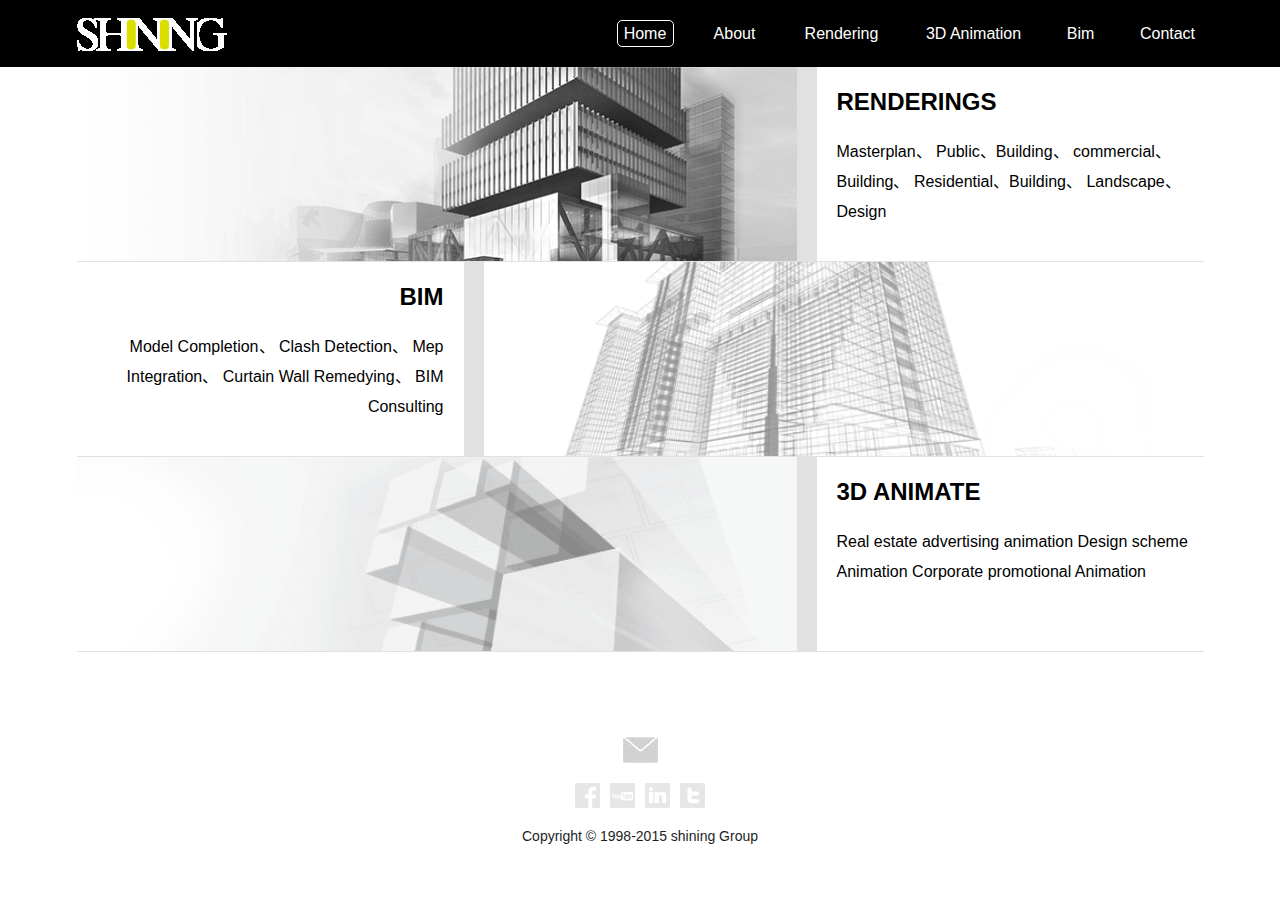
<file: index.html>
<!DOCTYPE html>
<html lang="zh-cn">
<head>
	<meta charset="utf-8">
	<title>Document</title>
	<link rel="stylesheet" href="css/star.css">
	<link rel="stylesheet" href="css/1.css">
	<meta name="viewport" content="width=device-width, initial-scale=1, minimum-scale=1, maximum-scale=1">
</head>
<body>
	<div class="wrap">
	<!-- 头部 -->
		<div class="header">
			<div class="nav">
				<img src="img/header1.png">
					<ul>
						<li><a id="home" href="index.html">Home</a></li>
						<li><a id="about" href="html/2.html">About</a></li>
						<li><a id="rend" href="html/3.html">Rendering</a></li>
						<li><a id="d3" href="html/4.html">3D Animation</a></li>
						<li><a id="bim" href="html/5.html">Bim</a></li>
						<li><a id="contact" href="html/6.html">Contact</a></li>
					</ul>
					<div>
						<p class="p1"></p>
						<p class="p2"></p>
						<p class="p3"></p>
						<ul>
							<li><a href="1.html">Home</a></li>
							<li><a href="html/2.html">About</a></li>
							<li><a href="html/3.html">Rendering</a></li>
							<li><a href="html/4.html">3D Animation</a></li>
							<li><a href="html/5.html">Bim</a></li>
							<li><a href="html/6.html">Contact</a></li>
						</ul>
					</div>
			</div>
		</div>
	<!-- 头部 -->

	<!-- 内容 -->
		<div class="contont">
			<ul>
				<li class="l_img">
					<img src="img/h-1.png">
				</li>
				<li class="l_space"></li>
				<li class="l_text">
					<h2>RENDERINGS</h2>
						<p>
						<a href="javascript:;">Masterplan</a>、
						<a href="javascript:;">Public、Building</a>、
						<a href="javascript:;">commercial、Building</a>、
						<a href="javascript:;">Residential、Building</a>、
						<a href="javascript:;">Landscape</a>、
						<a href="javascript:;">Design</a>
					</p>
				</li>
			</ul>

			<ul>
				<li class="l_img fr">
					<img src="img/h-3.png">
				</li>

				<li class="l_space fr"></li>
				
				<li class="l_text_1 fr">
					<h2>BIM</h2>
					<p>
						<a href="javascript:;">Model Completion</a>、
						<a href="javascript:;">Clash Detection</a>、
						<a href="javascript:;">Mep Integration</a>、
						<a href="javascript:;">Curtain Wall Remedying</a>、
						<a href="javascript:;">BIM Consulting</a>
					</p>
				</li>
			</ul>

			<ul>
				<li class="l_img">
					<img src="img/h-5.png">
				</li>
				<li class="l_space"></li>
				<li class="l_text">
					<h2>3D ANIMATE</h2>
						<p>
						<a href="javascript:;">Real estate advertising animation Design scheme Animation Corporate promotional Animation</a>
					</p>
				</li>
			</ul>
		</div>
	<!-- 内容 -->

	<!-- 页尾 -->
		<div class="foot">
			<p></p>
			<img src="img/foot1.png"><img src="img/foot2.png"><img src="img/foot3.png"><img src="img/foot4.png">
			<div>Copyright &copy; 1998-2015 shining Group</div>
		</div>
	</div>
</body>
<script type="text/javascript" src="js/jquery-3.0.0.min.js"></script>
<script type="text/javascript" src="js/foot.js"></script>
</html>
</file>
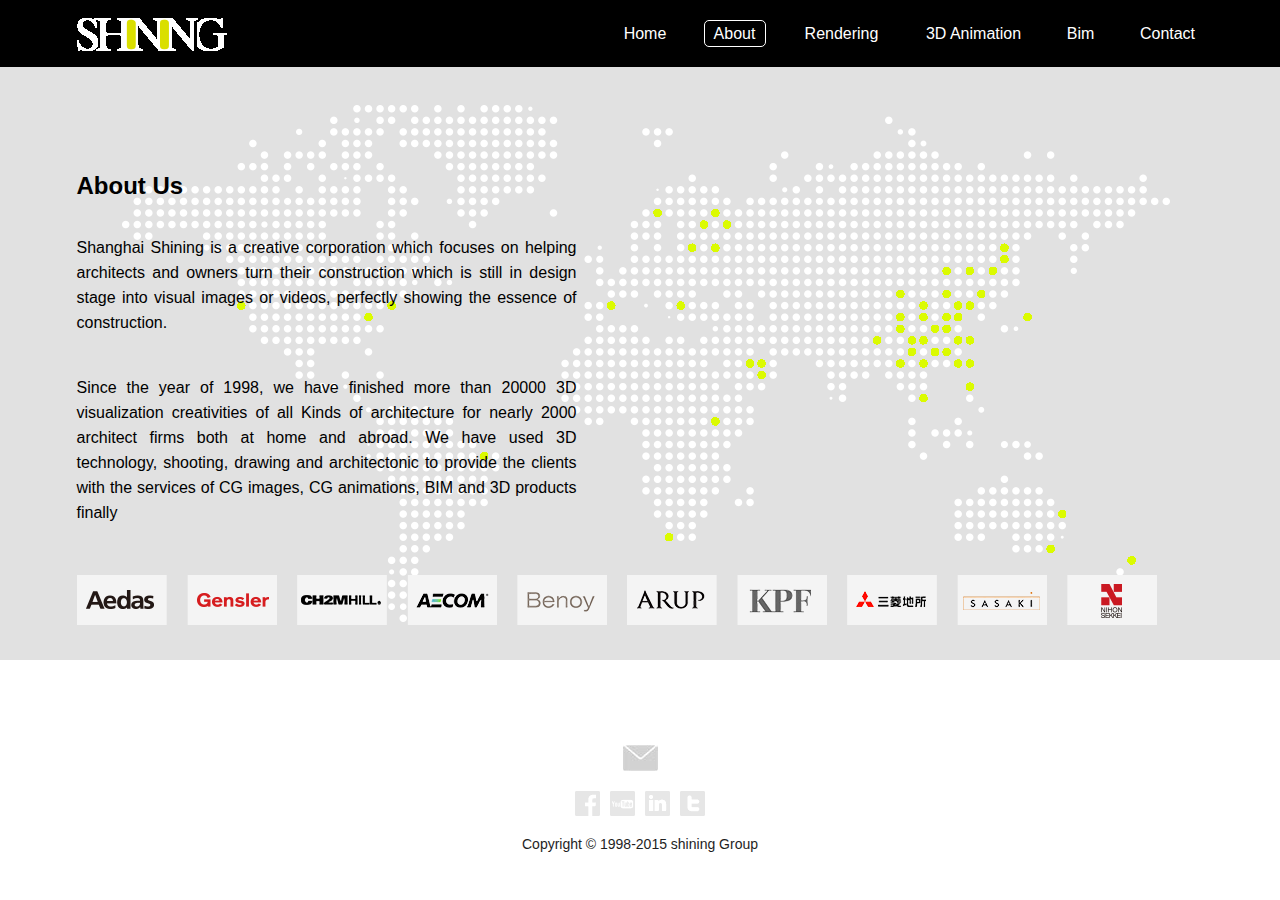
<file: html/2.html>
<!DOCTYPE html>
<html lang="zh-cn">
<head>
	<meta charset="utf-8">
	<title>Document</title>
	<link rel="stylesheet" href="../css/star.css">
	<link rel="stylesheet" href="../css/2.css">
	<meta name="viewport" content="width=device-width, initial-scale=1, minimum-scale=1, maximum-scale=1">
</head>
<body>
	<div class="wrap">
	<!-- 头部 -->
		<div class="header">
			<div class="nav">
				<img src="../img/header1.png">
					<ul>
						<li><a id="home" href="../index.html">Home</a></li>
						<li><a id="about" href="2.html">About</a></li>
						<li><a id="rend" href="3.html">Rendering</a></li>
						<li><a id="d3" href="4.html">3D Animation</a></li>
						<li><a id="bim" href="5.html">Bim</a></li>
						<li><a id="contact" href="6.html">Contact</a></li>
					</ul>
					<div>
						<p class="p1"></p>
						<p class="p2"></p>
						<p class="p3"></p>
						<ul>
							<li><a href="../index.html">Home</a></li>
							<li><a href="2.html">About</a></li>
							<li><a href="3.html">Rendering</a></li>
							<li><a href="4.html">3D Animation</a></li>
							<li><a href="5.html">Bim</a></li>
							<li><a href="6.html">Contact</a></li>
						</ul>
					</div>
			</div>
		</div>
	<!-- 头部 -->

	<!-- 内容 -->
		<div class="content">
			<div class="ps">
				<div class="text">
					<h2><a href="javascript:;">About Us</a></h2>
					<p>
						Shanghai Shining is a creative corporation which focuses on helping architects and owners turn their construction which is still in design stage into visual images or videos, perfectly showing the essence of construction.
					</p>
					<p>
						Since the year of 1998, we have finished more than 20000 3D visualization creativities of all Kinds of architecture for nearly 2000 architect firms both at home and abroad. We have used 3D technology, shooting, drawing and architectonic to provide the clients with the services of CG images, CG animations, BIM and 3D products finally
					</p>
				</div>

				<div class="logo_1">
					<div>
						<img src="../img/logo-1.png">
					</div>
					<div>
						<img src="../img/logo-2.png">
					</div>
					<div>
						<img src="../img/logo-3.png">
					</div>
					<div>
						<img src="../img/logo-4.png">
					</div>
					<div>
						<img src="../img/logo-5.png">
					</div>
					<div>
						<img src="../img/logo-6.png">
					</div>
					<div>
						<img src="../img/logo-7.png">
					</div>
					<div>
						<img src="../img/logo-8.png">
					</div>
					<div>
						<img src="../img/logo-9.png">
					</div>
					<div>
						<img src="../img/logo-10.png">
					</div>
				</div>
				
			</div>
		</div>
	<!-- 内容 -->

	<!-- 页尾 -->
		<div class="foot">
			<p></p>
			<img src="../img/foot1.png"><img src="../img/foot2.png"><img src="../img/foot3.png"><img src="../img/foot4.png">
			<div>Copyright &copy; 1998-2015 shining Group</div>
		</div>
	</div>
</body>
<script type="text/javascript" src="../js/jquery-3.0.0.min.js"></script>
<script type="text/javascript" src="../js/foot-1.js"></script>
</script>
</html>
</file>
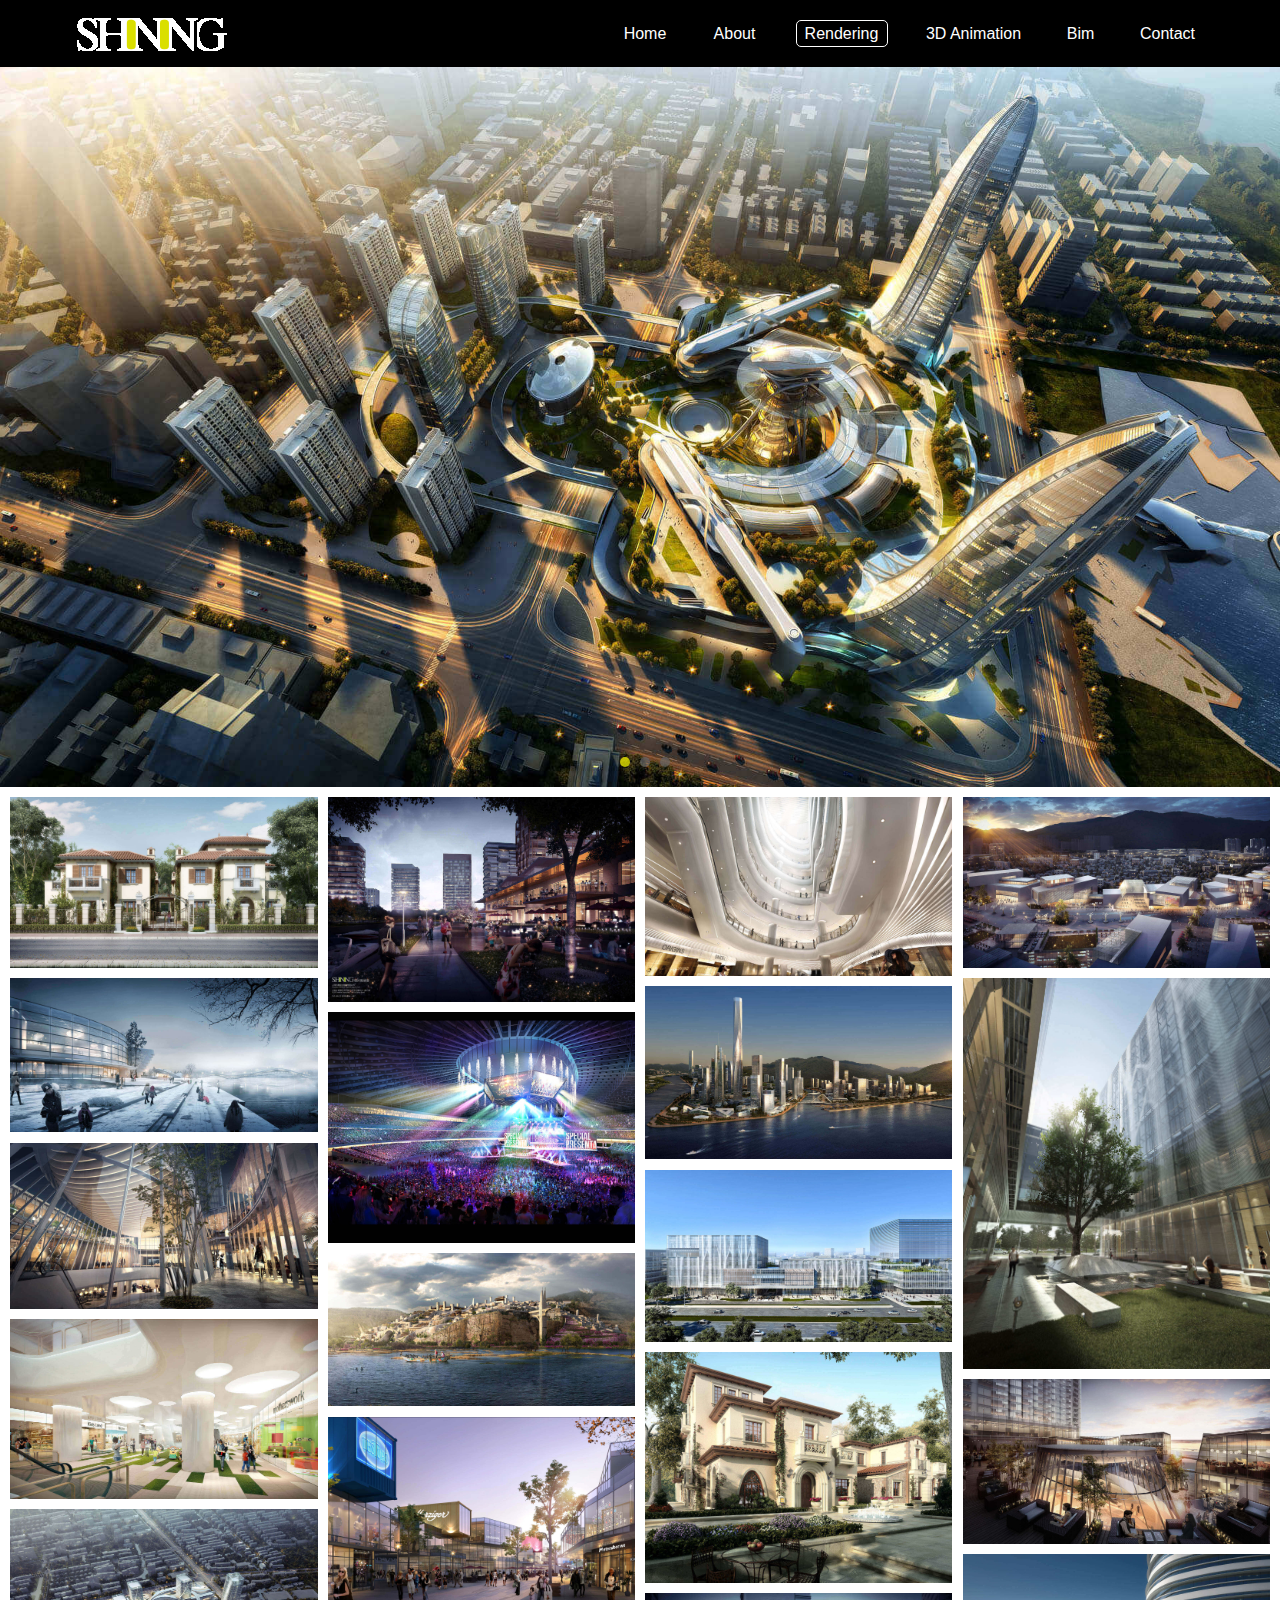
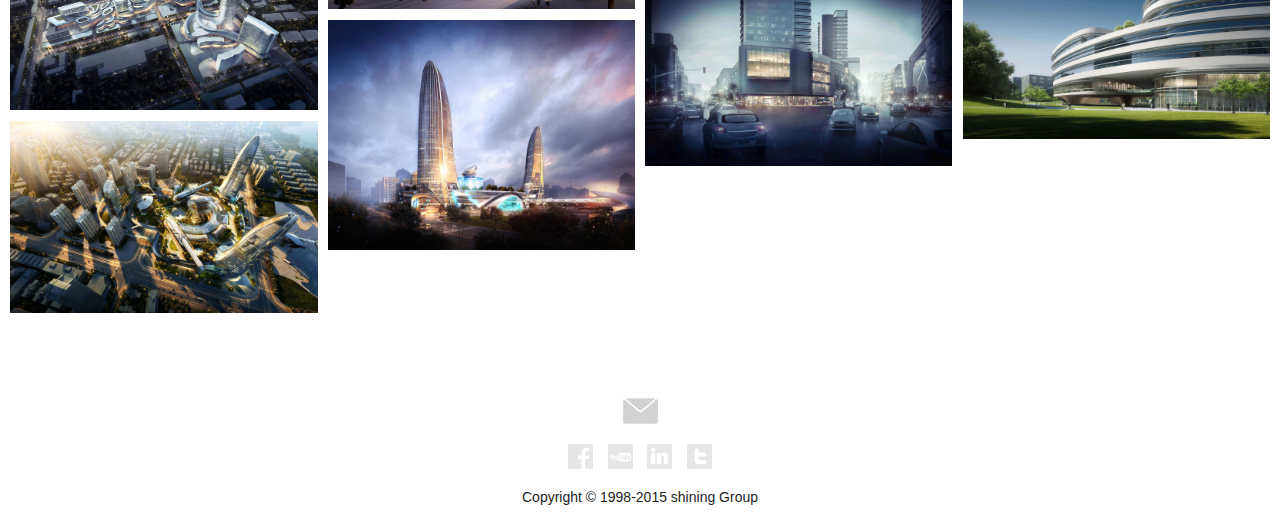
<file: html/3.html>
<!DOCTYPE html>
<html lang="zh-cn">
<head>
	<meta charset="utf-8">
	<title>Document</title>
	<link rel="stylesheet" href="../css/star.css">
	<link rel="stylesheet" href="../css/3.css">
	<meta name="viewport" content="width=device-width, initial-scale=1, minimum-scale=1, maximum-scale=1">
	<script type="text/javascript" src="../js/jquery-3.0.0.min.js"></script>
</head>
<body>
	<div class="wrap">
	<!-- 头部 -->
		<div class="header">
			<div class="nav">
				<img src="../img/header1.png">
					<ul>
						<li><a id="home" href="../index.html">Home</a></li>
						<li><a id="about" href="2.html">About</a></li>
						<li><a id="rend" href="3.html">Rendering</a></li>
						<li><a id="d3" href="4.html">3D Animation</a></li>
						<li><a id="bim" href="5.html">Bim</a></li>
						<li><a id="contact" href="6.html">Contact</a></li>
					</ul>
					<div>
						<p class="p1"></p>
						<p class="p2"></p>
						<p class="p3"></p>
						<ul>
							<li><a href="../index.html">Home</a></li>
							<li><a href="2.html">About</a></li>
							<li><a href="3.html">Rendering</a></li>
							<li><a href="4.html">3D Animation</a></li>
							<li><a href="5.html">Bim</a></li>
							<li><a href="6.html">Contact</a></li>
						</ul>
					</div>
			</div>
		</div>
	<!-- 头部 -->

	<!-- 内容 -->
		<div class="con">
			<img src="../img/Banner-1.jpg" style="position: relative;">
			<img src="../img/Banner-2.jpg">
			<img src="../img/Banner-3.jpg">
			<ul>
				<li></li>
				<li></li>
				<li></li>
			</ul>
		</div>

		<div class="ppc">
			<div class="div1">
				<img src="../img/rend-1.jpg"  />
				<div><a href="javascript:;"><img src="../img/ss.png"  /></a></div>
			</div>
			<div class="div1">
				<img src="../img/rend-2.jpg"  />
				<div><a href="javascript:;"><img src="../img/ss.png"  /></a></div>
			</div>
			<div class="div1">
				<img src="../img/rend-3.jpg"  />
				<div><a href="javascript:;"><img src="../img/ss.png"  /></a></div>
			</div>
			<div class="div1">
				<img src="../img/rend-4.jpg"  />
				<div><a href="javascript:;"><img src="../img/ss.png"  /></a></div>
			</div>
			<div class="div1">
				<img src="../img/rend-5.jpg"  />
				<div><a href="javascript:;"><img src="../img/ss.png"  /></a></div>
			</div>
			<div class="div1">
				<img src="../img/rend-6.jpg"  />
				<div><a href="javascript:;"><img src="../img/ss.png"  /></a></div>
			</div>
			<div class="div1">
				<img src="../img/rend-7.jpg"  />
				<div><a href="javascript:;"><img src="../img/ss.png"  /></a></div>
			</div>
			<div class="div1">
				<img src="../img/rend-8.jpg"  />
				<div><a href="javascript:;"><img src="../img/ss.png"  /></a></div>
			</div>
			<div class="div1">
				<img src="../img/rend-9.jpg"  />
				<div><a href="javascript:;"><img src="../img/ss.png"  /></a></div>
			</div>
			<div class="div1">
				<img src="../img/rend-10.jpg"  />
				<div><a href="javascript:;"><img src="../img/ss.png"  /></a></div>
			</div>
			<div class="div1">
				<img src="../img/rend-11.jpg"  />
				<div><a href="javascript:;"><img src="../img/ss.png"  /></a></div>
			</div>
			<div class="div1">
				<img src="../img/rend-12.jpg"  />
				<div><a href="javascript:;"><img src="../img/ss.png"  /></a></div>
			</div>
			<div class="div1">
				<img src="../img/rend-13.jpg"  />
				<div><a href="javascript:;"><img src="../img/ss.png"  /></a></div>
			</div>
			<div class="div1">
				<img src="../img/rend-14.jpg"  />
				<div><a href="javascript:;"><img src="../img/ss.png"  /></a></div>
			</div>
			<div class="div1">
				<img src="../img/rend-15.jpg"  />
				<div><a href="javascript:;"><img src="../img/ss.png"  /></a></div>
			</div>
			<div class="div1">
				<img src="../img/rend-16.jpg"  />
				<div><a href="javascript:;"><img src="../img/ss.png"  /></a></div>
			</div>
			<div class="div1">
				<img src="../img/rend-17.jpg"  />
				<div><a href="javascript:;"><img src="../img/ss.png"  /></a></div>
			</div>
			<div class="div1">
				<img src="../img/rend-18.jpg"  />
				<div><a href="javascript:;"><img src="../img/ss.png"  /></a></div>
			</div>
			<div class="div1">
				<img src="../img/rend-19.jpg"  />
				<div><a href="javascript:;"><img src="../img/ss.png"  /></a></div>
			</div>
			<div class="div1">
				<img src="../img/rend-20.jpg"  />
				<div><a href="javascript:;"><img src="../img/ss.png"  /></a></div>
			</div>
			
		</div>

		<div class="show">
			<img src="../img/rend-20.jpg" />
			<div></div>
		</div>
	<!-- 内容 -->

	<!-- 页尾 -->
		<div class="foot">
			<p></p>
			<img src="../img/foot1.png">
			<img src="../img/foot2.png">
			<img src="../img/foot3.png">
			<img src="../img/foot4.png">
			<div>Copyright &copy; 1998-2015 shining Group</div>
		</div>
	</div>
</body>

<script type="text/javascript" src="../js/foot-1.js"></script>
<script type="text/javascript" src="../js/datu.js"></script>
<script type="text/javascript" src="../js/pubu.js"></script>
</html>
</file>
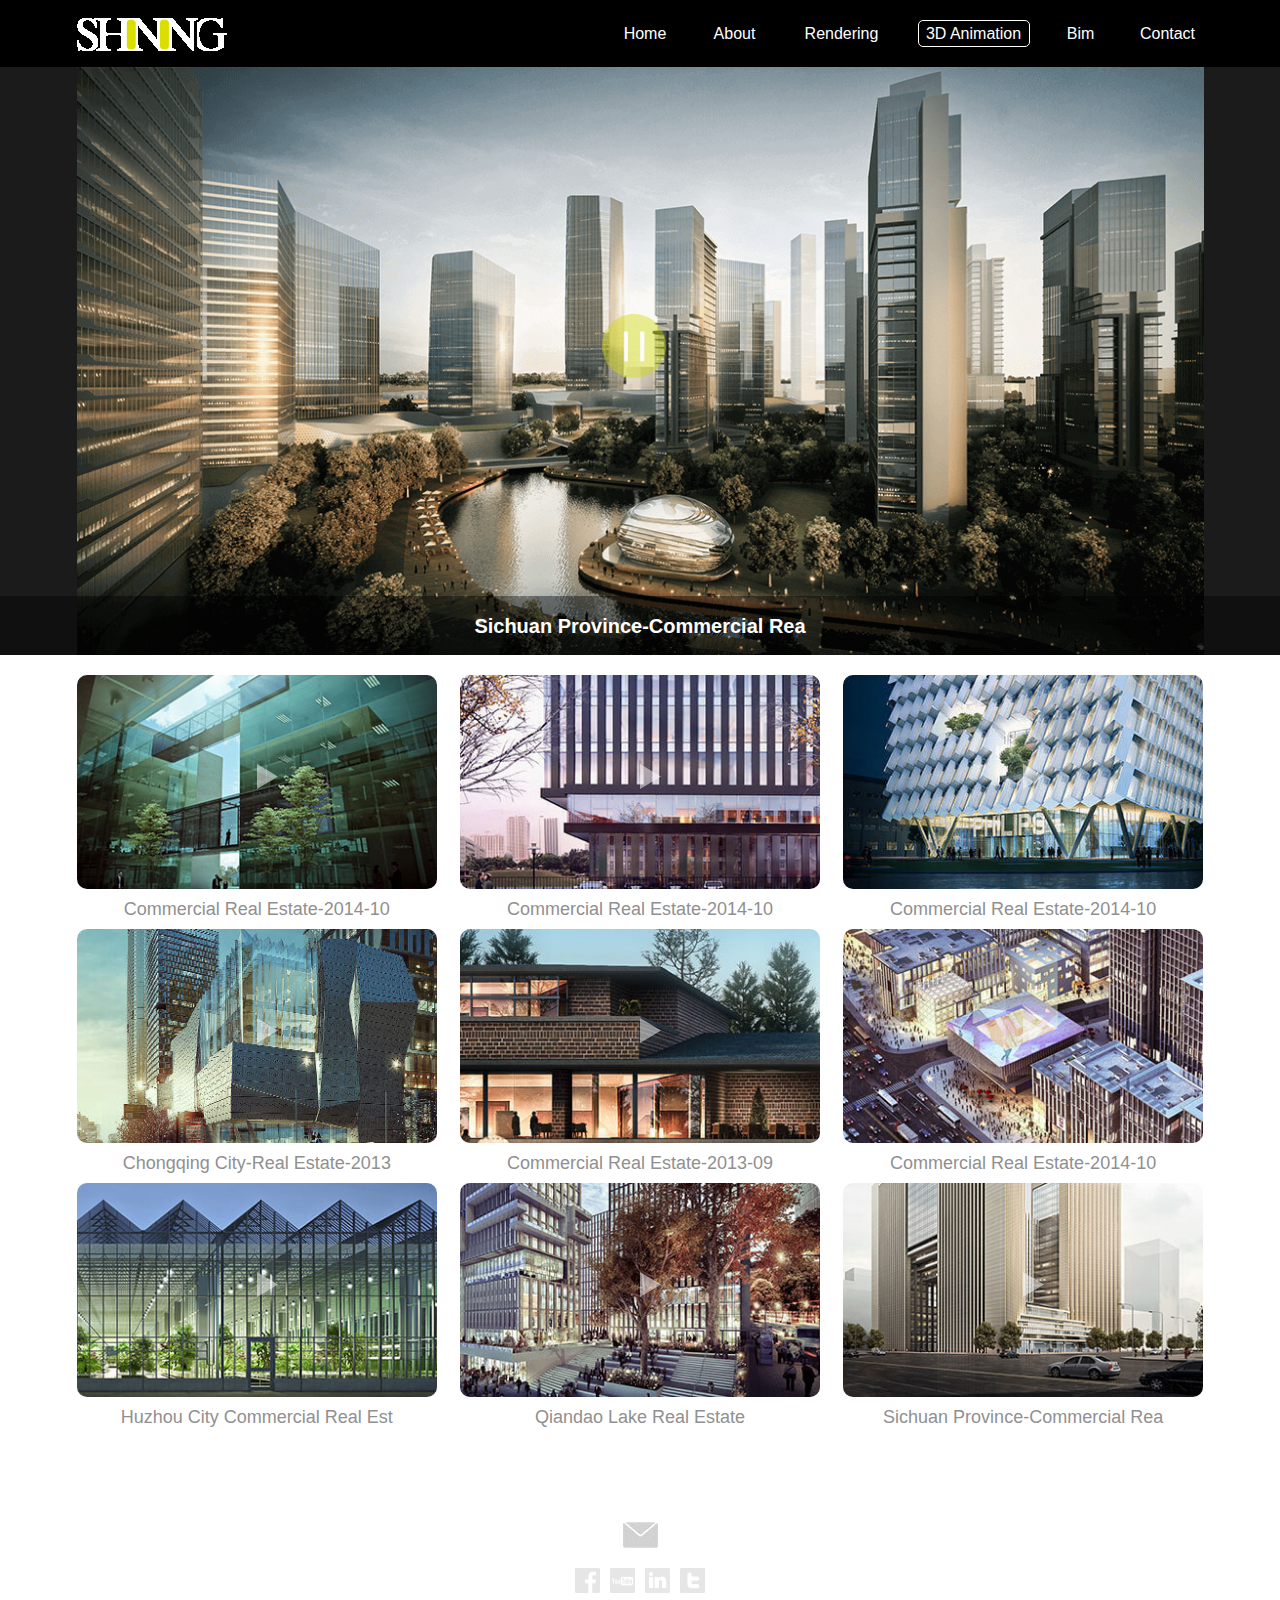
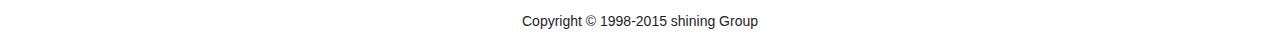
<file: html/4.html>
<!DOCTYPE html>
<html lang="zh-cn">
<head>
	<meta charset="utf-8">
	<title>Document</title>
	<link rel="stylesheet" href="../css/star.css">
	<link rel="stylesheet" href="../css/4.css">
	<meta name="viewport" content="width=device-width, initial-scale=1, minimum-scale=1, maximum-scale=1">
</head>
<body>
	<div class="wrap">
	<!-- 头部 -->
		<div class="header">
			<div class="nav">
				<img src="../img/header1.png">
					<ul>
						<li><a id="home" href="../index.html">Home</a></li>
						<li><a id="about" href="2.html">About</a></li>
						<li><a id="rend" href="3.html">Rendering</a></li>
						<li><a id="d3" href="4.html">3D Animation</a></li>
						<li><a id="bim" href="5.html">Bim</a></li>
						<li><a id="contact" href="6.html">Contact</a></li>
					</ul>
					<div>
						<p class="p1"></p>
						<p class="p2"></p>
						<p class="p3"></p>
						<ul>
							<li><a href="../index.html">Home</a></li>
							<li><a href="2.html">About</a></li>
							<li><a href="3.html">Rendering</a></li>
							<li><a href="4.html">3D Animation</a></li>
							<li><a href="5.html">Bim</a></li>
							<li><a href="6.html">Contact</a></li>
						</ul>
					</div>
			</div>
		</div>
	<!-- 头部 -->

	<!-- 内容 -->
		<div class="contont">
			<div class="big">
				<img src="../img/3d.png">
				<div>
					<img src="../img/bf.png">
				</div>
			</div>
			<h2>Sichuan Province-Commercial Rea</h2>
		</div>
		
		<div class="pic">
			<div>
				<img src="../img/3d-1.jpg" alt="">
				<p>Commercial Real Estate-2014-10</p>
				<div></div>
			</div>
			<div class="pic_1">
				<img src="../img/3d-2.jpg" alt="">
				<p>Commercial Real Estate-2014-10</p>
				<div></div>
			</div>
			<div>
				<img src="../img/3d-3.jpg" alt="">
				<p>Commercial Real Estate-2014-10</p>
				<div></div>
			</div>
			<div>
				<img src="../img/3d-4.jpg" alt="">
				<p>Chongqing City-Real Estate-2013</p>
				<div></div>
			</div>
			<div class="pic_1">
				<img src="../img/3d-5.jpg" alt="">
				<p>Commercial Real Estate-2013-09</p>
				<div></div>
			</div>
			<div>
				<img src="../img/3d-6.jpg" alt="">
				<p>Commercial Real Estate-2014-10</p>
				<div></div>
			</div>
			<div>
				<img src="../img/3d-7.jpg" alt="">
				<p>Huzhou City Commercial Real Est</p>
				<div></div>
			</div>
			<div class="pic_1">
				<img src="../img/3d-8.jpg" alt="">
				<p>Qiandao Lake Real Estate</p>
				<div></div>
			</div>
			<div>
				<img src="../img/3d-9.jpg" alt="">
				<p>Sichuan Province-Commercial Rea</p>
				<div></div>
			</div>
		</div>
	<!-- 内容 -->

	<!-- 页尾 -->
		<div class="foot">
			<p></p>
			<img src="../img/foot1.png"><img src="../img/foot2.png"><img src="../img/foot3.png"><img src="../img/foot4.png">
			<div>Copyright &copy; 1998-2015 shining Group</div>
		</div>
	</div>
</body>
<script type="text/javascript" src="../js/jquery-3.0.0.min.js"></script>
<script type="text/javascript" src="../js/foot-1.js"></script>
</script>
</html>
</file>
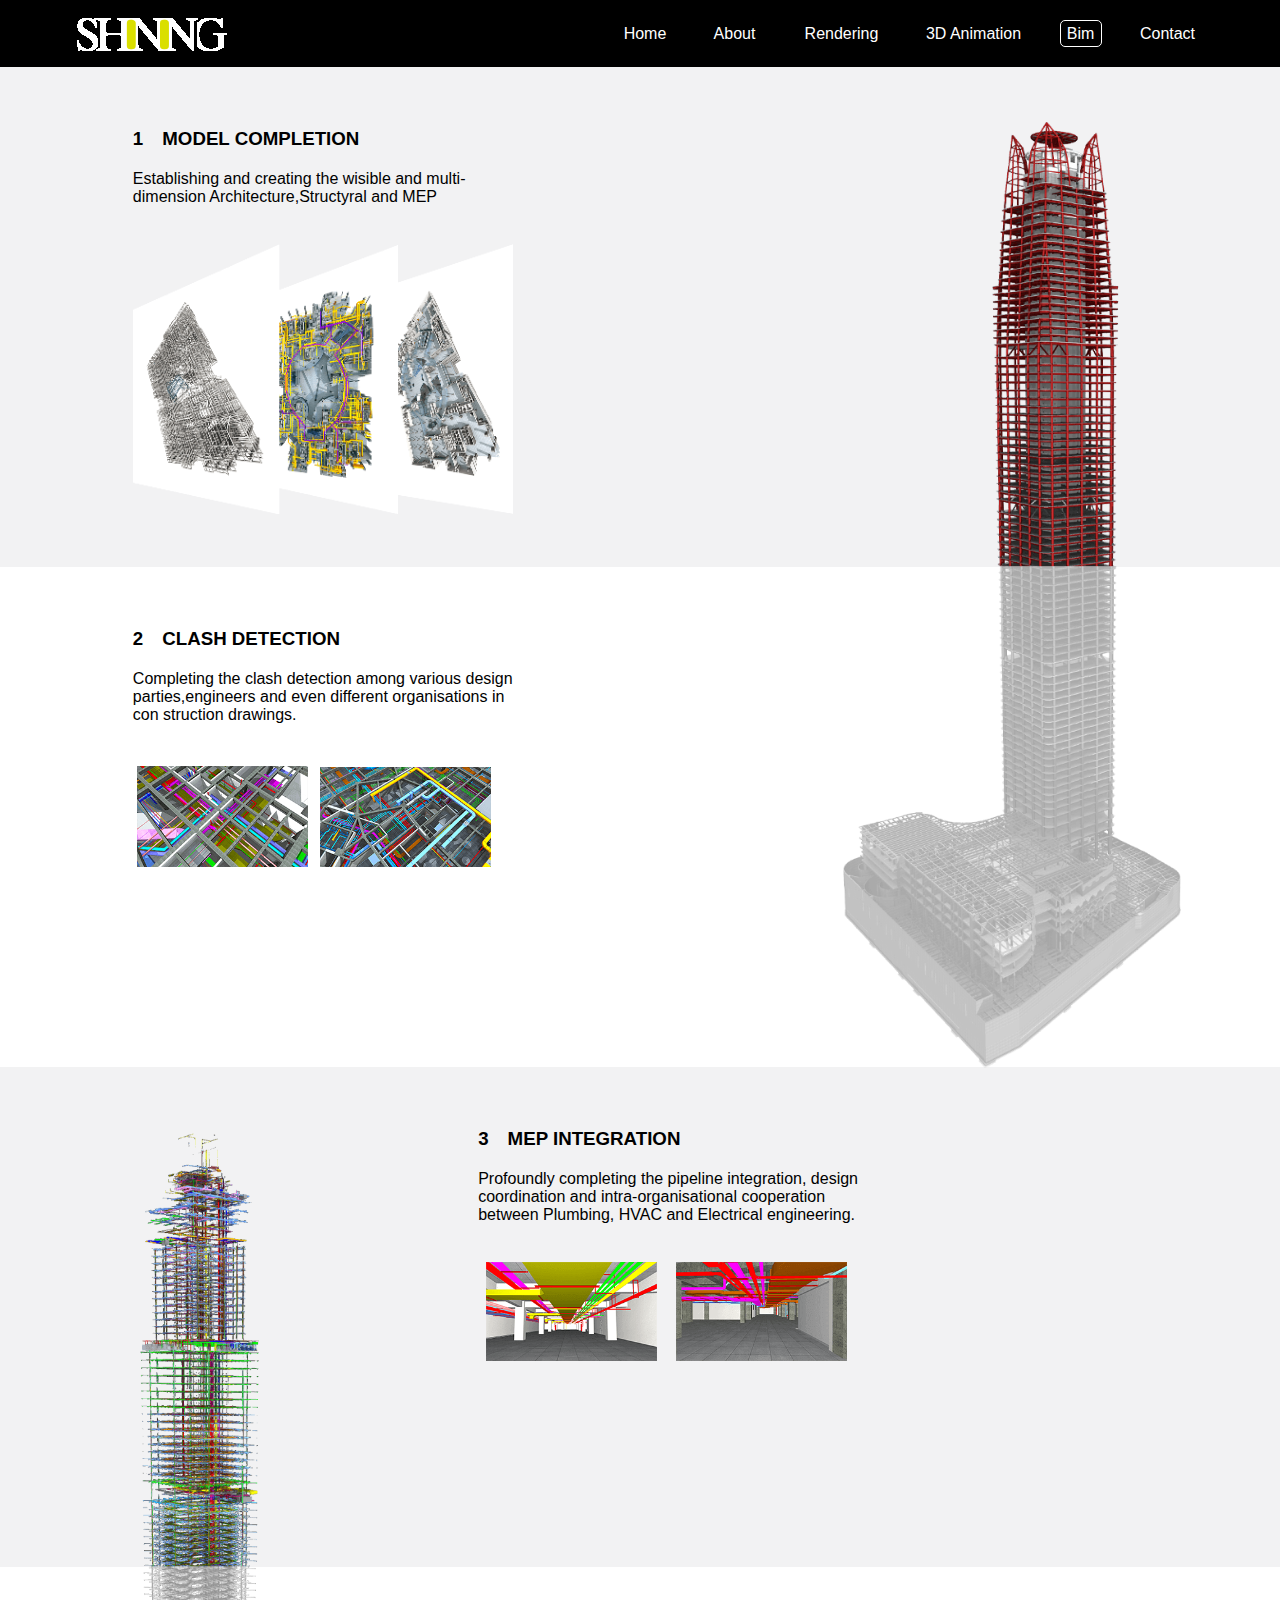
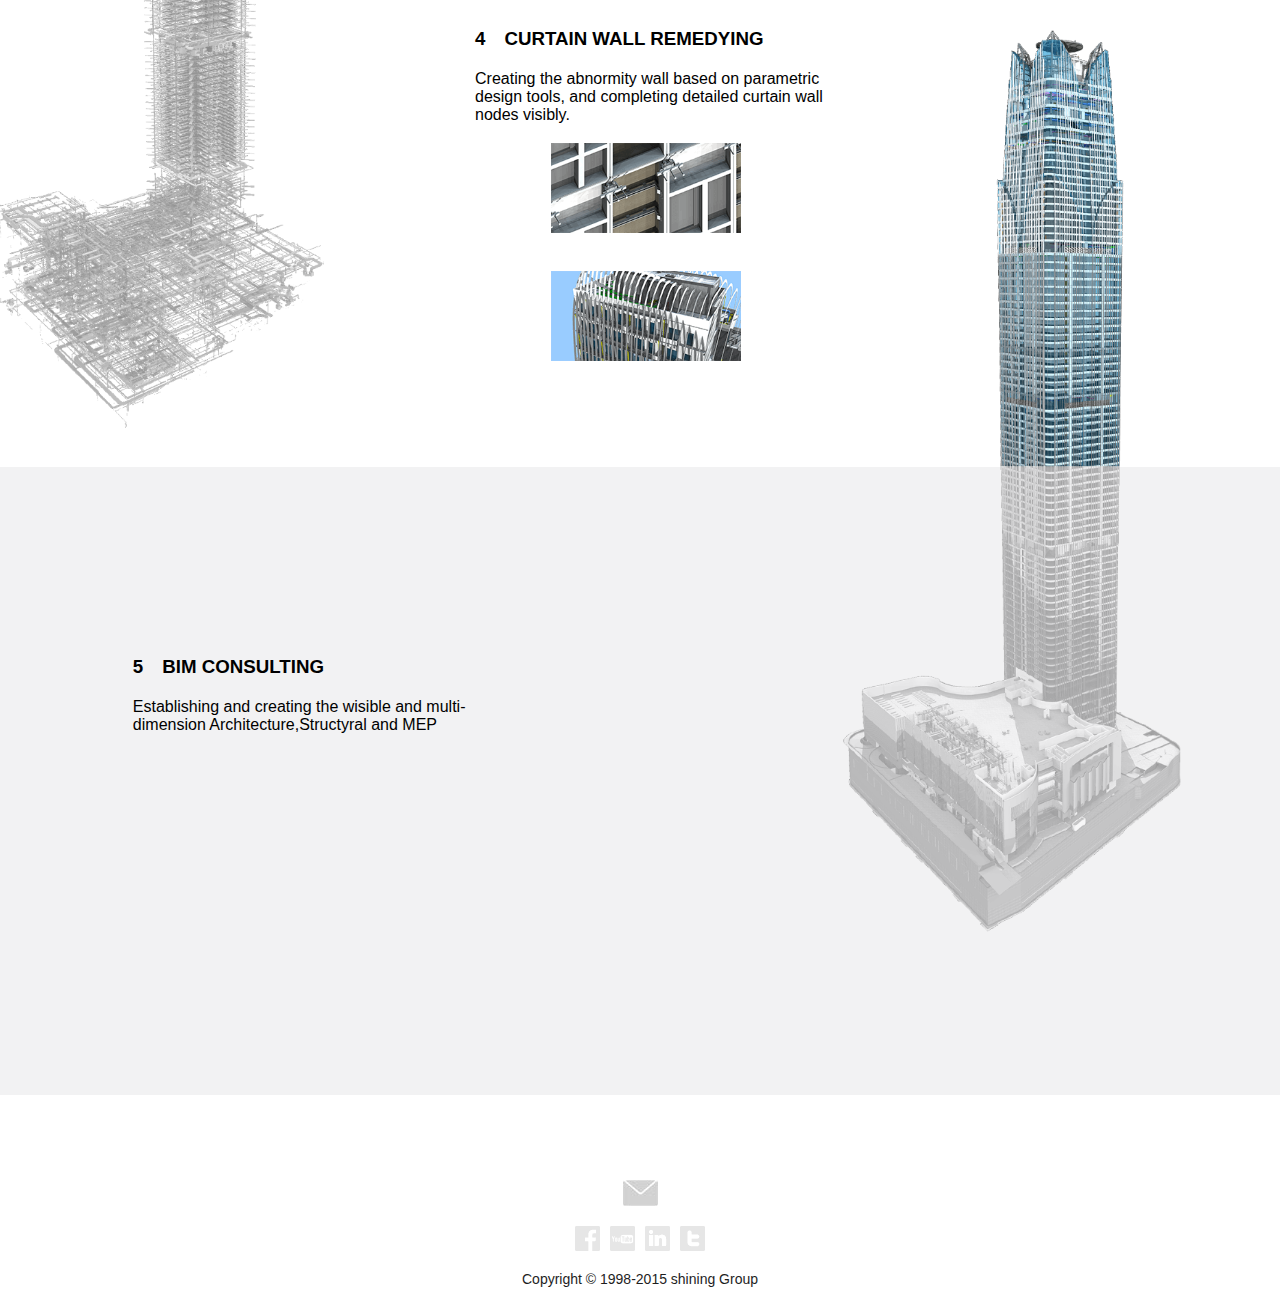
<file: html/5.html>
<!DOCTYPE html>
<html lang="zh-cn">
<head>
	<meta charset="utf-8">
	<title>Document</title>
	<link rel="stylesheet" href="../css/star.css">
	<link rel="stylesheet" href="../css/5.css">
	<meta name="viewport" content="width=device-width, initial-scale=1, minimum-scale=1, maximum-scale=1">
</head>
<body>
	<div class="wrap">
	<!-- 头部 -->
		<div class="header div2">
			<div class="nav">
				<img src="../img/header1.png">
					<ul>
						<li><a id="home" href="../index.html">Home</a></li>
						<li><a id="about" href="2.html">About</a></li>
						<li><a id="rend" href="3.html">Rendering</a></li>
						<li><a id="d3" href="4.html">3D Animation</a></li>
						<li><a id="bim" href="5.html">Bim</a></li>
						<li><a id="contact" href="6.html">Contact</a></li>
					</ul>
					<div>
						<p class="p1"></p>
						<p class="p2"></p>
						<p class="p3"></p>
						<ul>
							<li><a href="../index.html">Home</a></li>
							<li><a href="2.html">About</a></li>
							<li><a href="3.html">Rendering</a></li>
							<li><a href="4.html">3D Animation</a></li>
							<li><a href="5.html">Bim</a></li>
							<li><a href="6.html">Contact</a></li>
						</ul>
					</div>
			</div>
		</div>
	<!-- 头部 -->

	<!-- 内容 -->
		<div class="contont-1">
			<div class="div1 div2">
				<div>
					<h3><b>1</b>　MODEL COMPLETION</h3>
					<p>Establishing and creating the wisible and multi-dimension Architecture,Structyral and MEP</p>
					<img src="../img/bim-1.png" alt="">
				</div>
				<img src="../img/bim-1-1.png"/>
			</div>
		</div>
		
		<div class="contont-2">
			<div class="div1 div2">
				<div>
					<h3><b>2</b>　CLASH DETECTION</h3>
					<p>Completing the clash detection among various design parties,engineers and even different organisations in con struction drawings.</p>
					<img src="../img/bim2-1.png" alt="">
					<img src="../img/bim2-2.png" alt="">
				</div>
				<img class="img1" src="../img/bim-1-2.png"/>
			</div>
		</div>
		
		<div class="contont-3">
			<div class="div1 div2">
				<div>
					<h3><b>3</b>　MEP INTEGRATION</h3>
					<p>Profoundly completing the pipeline integration, design coordination and intra-organisational cooperation between Plumbing, HVAC and Electrical engineering.</p>
					<img src="../img/bim3-1.png" />
					<img src="../img/bim3-2.png" />
				</div>
				<img src="../img/bim-2-1.png"/>
			</div>
		</div>

		<div class="contont-4">
			<div class="div1 div2">
				<div>
					<h3><b>4</b>　CURTAIN WALL REMEDYING</h3>
					<p>Creating the abnormity wall based on parametric design tools, and completing detailed curtain wall nodes visibly.</p>
					<img src="../img/bim4-1.png"/>
					<img src="../img/bim4-2.png"/>
				</div>
				<img class="img1" src="../img/bim-2-2.png"/>
				<img class="img2" src="../img/bim-3-1.png"/>
			</div>
		</div>
		
		<div class="contont-5">
			<div class="div1 div2">
				<div>
					<h3><b>5</b>　BIM CONSULTING</h3>
					<p>Establishing and creating the wisible and multi-dimension Architecture,Structyral and MEP</p>
				</div>
				<img src="../img/bim-3-2.png"/>
			</div>
		</div>
	<!-- 内容 -->

	<!-- 页尾 -->
		<div class="foot">
			<p></p>
			<img src="../img/foot1.png"><img src="../img/foot2.png"><img src="../img/foot3.png"><img src="../img/foot4.png">
			<div>Copyright &copy; 1998-2015 shining Group</div>
		</div>
	</div>
</body>
<script type="text/javascript" src="../js/jquery-3.0.0.min.js"></script>
<script type="text/javascript" src="../js/mousewheel.js"></script>
<script type="text/javascript" src="../js/foot-1.js"></script>
<script type="text/javascript" src="../js/bim.js"></script>
</script>
</html>
</file>
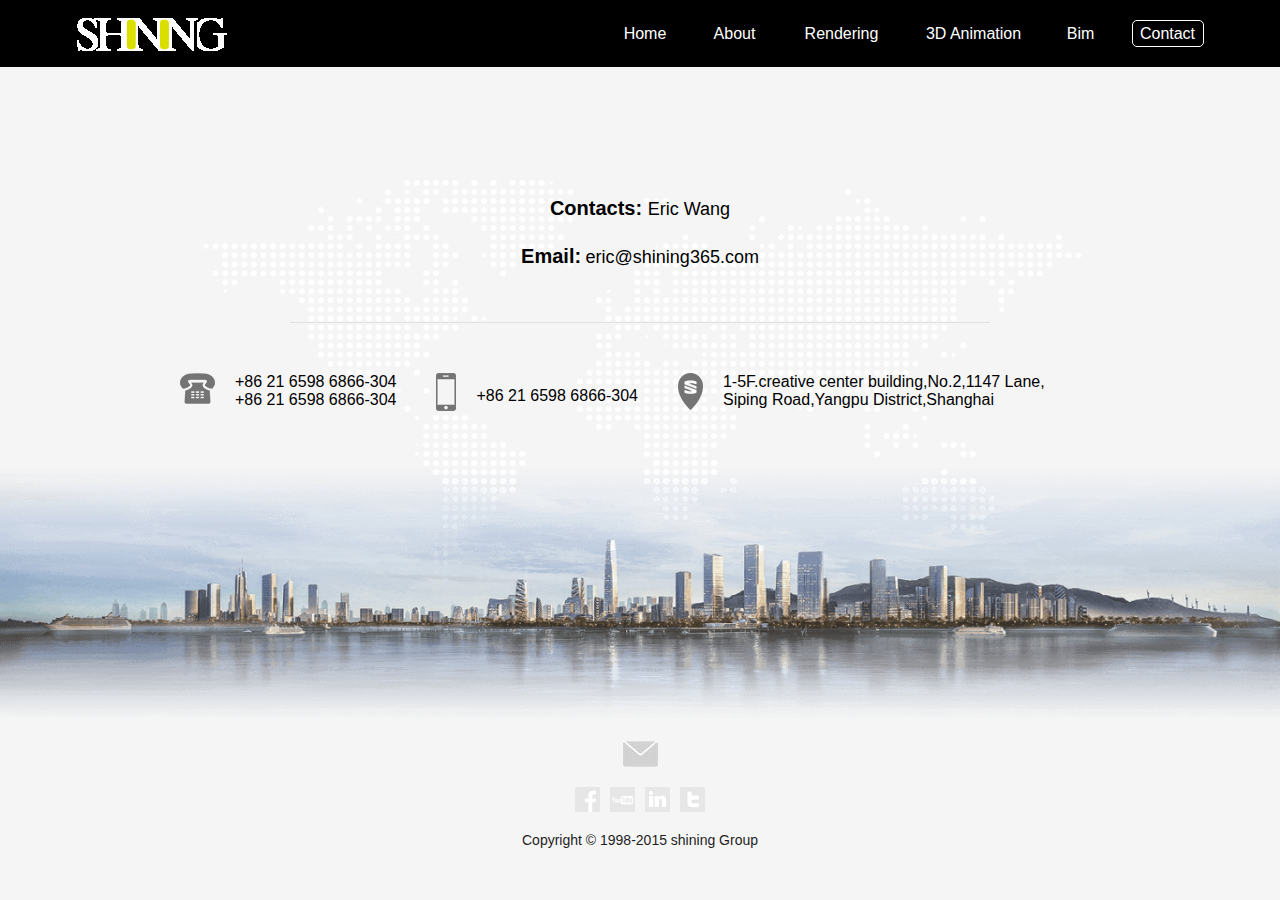
<file: html/6.html>
<!DOCTYPE html>
<html lang="zh-cn">
<head>
	<meta charset="utf-8">
	<title>Document</title>
	<link rel="stylesheet" href="../css/star.css">
	<link rel="stylesheet" href="../css/6.css">
	<meta name="viewport" content="width=device-width, initial-scale=1, minimum-scale=1, maximum-scale=1">
</head>
<body>
	<div class="wrap">
	<!-- 头部 -->
		<div class="header">
			<div class="nav">
				<img src="../img/header1.png">
					<ul>
						<li><a id="home" href="../index.html">Home</a></li>
						<li><a id="about" href="2.html">About</a></li>
						<li><a id="rend" href="3.html">Rendering</a></li>
						<li><a id="d3" href="4.html">3D Animation</a></li>
						<li><a id="bim" href="5.html">Bim</a></li>
						<li><a id="contact" href="6.html">Contact</a></li>
					</ul>
					<div>
						<p class="p1"></p>
						<p class="p2"></p>
						<p class="p3"></p>
						<ul>
							<li><a href="../index.html">Home</a></li>
							<li><a href="2.html">About</a></li>
							<li><a href="3.html">Rendering</a></li>
							<li><a href="4.html">3D Animation</a></li>
							<li><a href="5.html">Bim</a></li>
							<li><a href="6.html">Contact</a></li>
						</ul>
					</div>
			</div>
		</div>
	<!-- 头部 -->

	<!-- 内容 -->
		
		<div class="contont">
			<div class="text">
				<div class="div1">
					<b>Contacts: </b>
					<span>Eric Wang</span>
				</div>
				<div class="div2">
					<b>Email:</b>
					<span>eric@shining365.com</span>
				</div>
			</div>
			
			<div class="tel">
				<div class="phone fl">
					<div class="pic">
						<img src="../img/phone.png" alt="">
					</div>
					<div class="num">
						<p>+86 21 6598 6866-304</p>
						<p>+86 21 6598 6866-304</p>
					</div>
				</div>


				<div class="mobble fl">
					<div class="pic">
						<img src="../img/mobble.png">
					</div>
					<div>
						<p>+86 21 6598 6866-304</p>
					</div>
				</div>

				<div class="address fl">
					<div class="pic">
						<img src="../img/address.png">
					</div>
					<div class="addr">
						<p>1-5F.creative center building,No.2,1147 Lane,</p>
						<p>Siping Road,Yangpu District,Shanghai</p>
					</div>
				</div>
					</div>

		</div>

	<!-- 内容 -->

	<!-- 页尾 -->
		<div class="foot">
			<p></p>
			<img src="../img/foot1.png"><img src="../img/foot2.png"><img src="../img/foot3.png"><img src="../img/foot4.png">
			<div>Copyright &copy; 1998-2015 shining Group</div>
		</div>
	</div>
</body>
<script type="text/javascript" src="../js/jquery-3.0.0.min.js"></script>
<script type="text/javascript" src="../js/foot-1.js"></script>
</script>
</html>
</file>
<file: css/star.css>
body,h1,h2,h3,h4,p,dl,dd,ul,ol,form,input,textarea,th,td,select{margin:0px;padding:0px;}
em{font-style:normal;}
li{list-style:none;}
a{text-decoration:none;}
img{border:none;vertical-align:middle;}
table{border-collapse:collapse;}
input,textarea{outline:none;}
textarea{resize:none;overflow:auto;}
html,body{width:100%;height:100%;font-size:16px;font-family:arial;}

.header{width:100%;height:67px;background:black;}
.header .nav{width:100%;height:67px;max-width:1127px;margin:0 auto;line-height:67px;position:relative;}
.header .nav img{float:left;margin-top:18px;}
.header .nav ul{float:right;}
.header .nav ul li{float:left;margin-left:30px;}
.header .nav ul li a{color:white;display:inline-block;height:25px;line-height:25px;text-align:center;border-radius:5px;border:1px solid #000;}
.header .nav ul li #home{width:55px;}
.header .nav ul li #about{width:60px;}
.header .nav ul li #rend{width:90px;}
.header .nav ul li #d3{width:110px;}
.header .nav ul li #bim{width:40px;}
.header .nav ul li #contact{width:70px;}
.header .nav ul li a:hover{border:1px solid white;}
.header .nav div{position:absolute;top:0px;right:10px;width:100px;}
.header .nav div p{width:40px;height:5px;background:red;border-radius:2px;position:absolute;right:20px;display:none;}
.header .nav div ul{display:none;z-index:999;}
.header .nav div ul li{text-align:center;border-bottom:1px solid;margin:0px;}
.header .nav .p1{top:20px;}
.header .nav .p2{top:30px;}
.header .nav .p3{top:40px;}


.foot{
	text-align:center;
}
.foot p{
	width:35px;
	height:26px;
	margin:85px auto 20px;
	background:url(../img/mail-1.jpg)no-repeat;
}
.foot p:hover{
	background:url(../img/mail-2.png)no-repeat;
}
.foot img{
	padding:0 5px;
}
.foot div{padding:20px;font-size:14px;color:#1e1e1e;}


@media screen and (max-width:960px){
	.header .nav div p{
		display:block;
	}
	.header .nav ul{
		float:none;
		width:110px;
		text-align:center;
		position:absolute;
		border:1px solid;
		border-bottom:none;
		right:0px;
		top:67px;
		display:none;
	}
	.header .nav div ul li{
		float:none;
		background:rgba(80,88,100,0.5);
		margin:0px;
	}
	.header .nav div ul li:hover a{
		background:blue;
		display:inline-block;
	}
	.header .nav div ul li a{
		border:none;
	}
}
</file>
<file: css/1.css>
.header .nav ul li #home{border:1px solid white;}
.contont{
	width:100%;
	max-width:1127px;
	margin:0 auto;
}
.contont ul{
	width:1127px;
	border-bottom:1px solid #E1E1E1;
	overflow:hidden;
}
.contont ul li{
	height:194px;
	float:left;
}
.contont ul li img{
	width:100%;
}
.contont ul .l_img{
	width:720px;
}
.contont ul .l_space{
	width:20px;
	background:#e1e1e1;
}
.contont ul .l_text_1{
	width:355px;
	text-align:right;
	padding-right:20px;
}
.contont ul .fr{float:right;}
.contont ul li h2{
	font-size:24px;
	font-family: Arial,sans-serif,Microsoft YaHei;
	line-height:70px;
}
.contont ul li p{
	line-height:30px;
}
.contont ul li p a{
	color:black;
	font-size:16px;
}
.contont ul .l_text_1 p{
	width:375px;
	line-height:30px;
	float:right;
}
.contont ul .l_text{
	padding-left:20px;
	width:355px;
}

@media screen and (max-width:1138px) {

	.contont ul .l_space{
		display:none;
	}
	.contont ul .l_space_1{
		display:none;
	}
	.contont ul{
		width:100%;
		border-bottom:none;
		overflow:none;
		text-align:center;
	}
	.contont ul li{
		height:auto;
		float:none;
	}
	.contont ul .fr{float:none;}

	.contont ul .l_text_1 p,ul p{
		width:100%;
		float:none;
		padding-bottom:20px;
	}

	.contont ul .l_img{
		width:100%;
	}
	.contont ul .l_text{
		padding-left:0px;
		width:100%;
	}
	.contont ul .l_text_1{
		width:100%;
		text-align:center;
		padding-right:0;
	}
	
}
@media screen and (max-width:680px){
	.contont ul li h2{
		font-size:18px;
		line-height:30px;
	}
	.contont ul li p,.contont ul .l_text_1 p a,.contont ul .l_text_1 p,.contont ul li p a{
		line-height:20px;
		font-size:14px;
	}
}
</file>
<file: css/2.css>
.header .nav ul li #about{border:1px solid white;}

.content{
	width:100%;
	background:#e1e1e1 url(../img/about-bg.png)no-repeat center center;
}
.content .ps{
	width:100%;
	max-width:1127px;
	margin:0 auto;
}
.content .text{
	width:100%;
	max-width:500px;
	text-align:justify;
}
.content .text h2{
	padding:105px 0 35px 0;
}
.content .text h2 a{color:black;}
.content .text p{
	font-size:16px;
	line-height:25px;
	margin-bottom:40px;
}
.content .text span{
	font-size:16px;
	line-height:20px;
}
.content .logo_1{
	margin-top:100px;
	width:100%;
	max-width:1127px;
	margin:0 auto;
	overflow:hidden;
	text-align:center;
	padding-bottom:35px;
}
.content .logo_1 div{
	width:90px;
	float:left;
	margin:10px 20px 0 0;
}


@media screen and (max-width:1130px) {
	.content .text{
		padding:20px;
	}
	.content .logo_1{
		max-width:600px;
		margin:0;
		padding-left:20px;
	}
}
@media screen and (max-width:960px) {

	.contont ul .l_space{
		display:none;
	}
	.contont ul .l_space_1{
		display:none;
	}
	.contont ul{
		width:100%;
		border-bottom:none;
		overflow:none;
		text-align:center;
	}
	.contont ul li{
		height:auto;
		float:none;
	}
	.contont ul .fr{float:none;}

	.contont ul .l_text_1 p,ul p{
		width:100%;
		float:none;
		padding-bottom:20px;
	}

	.contont ul .l_img{
		width:100%;
	}
	.contont ul .l_text{
		padding-left:0px;
		width:100%;
	}
	.contont ul .l_text_1{
		width:100%;
		text-align:center;
		padding-right:0;
	}
	.content .text{margin:0 auto;}
	.content .logo_1{
		max-width:600px;
		margin:0 auto;
		padding-left:10%;
	}
	
}

@media screen and (max-width:580px) {
	.content .text{
		width:80%;
		margin:0 auto;
	}
	.content .logo_1{
		max-width:400px;
		margin:0 auto;
		padding-left:40px;
	}
}
</file>
<file: css/3.css>
.header .nav ul li #rend{border:1px solid white;}

.wrap .con{width:100%;position:relative;}
.wrap .con img{width:100%;position:absolute;top:0px;left:0px;}
.wrap .con ul{list-style:none;overflow:hidden;position:absolute;left:50%;bottom:20px;z-index:999;}
.wrap .con ul li{width:10px;height:10px;border-radius:50%;float:left;margin-left:10px;background:#666;opacity:0.7;}

.wrap .ppc{
	width:100%;
	position:relative;
	top:10px;
}
.wrap .ppc .div1{
	width:24%;
	position:absolute;
}
.wrap .ppc div>img{
	width:100%;
}
.wrap .ppc div div{
	width:100%;
	height:100%;
	background:black;
	position:absolute;
	top:0px;
	left:0px;
	opacity:0.6;
	line-height:100%;
	display:none;
}
.wrap .ppc div div a{
	position:absolute;
	top:45%;
	left:45%;
	width:10%;

}

.wrap .ppc div:hover div{display:block;}
.wrap .ppc div div a img{width:100%;}

.wrap .show{
	width:100%;
	height:100%;
	margin:0 auto;
	position:fixed;
	display:none;
	top:0;
	left:0;
	z-index:9999999;
}
.wrap .show div{
	width:100%;
	height:100%;
	background:
	black;
	opacity:0.7;
}
.wrap .show img{
	position:absolute;
	border:5px solid white;
	left:0;
	right:0;
	top:0;
	bottom:0;
	margin:auto;
	z-index:99;
}

@media screen and (max-width:960px) {
	.wrap .ppc .div1{
		width:32%;
	}
}
@media screen and (max-width:760px) {
	.wrap .ppc .div1{
		width:48%;
	}
}
</file>
<file: css/4.css>
.header .nav ul li #d3{border:1px solid white;}


.wrap .contont{
	width:100%;
	background:#1b1b1b;
	position:relative;
}
.wrap .contont div{
	width:100%;
	max-width:1127px;
	margin:0 auto;
}
.wrap .contont .big div{
	width:5%;
	position:absolute;
	opacity:0.6;
	top:42%;
	left:47%;
}
.wrap .contont .big div img{
	width:100%;
}
.wrap .contont .big img{
	width:100%;
}
.wrap .contont h2{
	width:100%;
	position:absolute;
	text-align:center;
	background:rgba(0,0,0,0.4);
	color:white;
	font-size:20px;
	left:0px;
	bottom:0px;
	height:10%;
	line-height:300%;
}
.wrap .pic{
	width:100%;
	max-width:1127px;
	overflow:hidden;
	margin:20px auto 40px;
}
.wrap .pic div{
	float:left;
	width:32%;
	margin:0 auto;
	text-align:center;
	position:relative;
	cursor:pointer;
}
.wrap .pic div img{
	width:100%;
	border-radius:10px;
}
.wrap .pic div p{
	line-height:40px;
	font-size:18px;
	color:#909090;
}
.wrap .pic div div{
	position:absolute;
	top:35%;
	left:50%;
	width:100%;
	max-width:21px;
	height:100%;
	max-height:25px;
	background:url(../img/pps.png)no-repeat;
}
.wrap .pic div:hover div{
	background:url(../img/ppsp.png)no-repeat;
}
.wrap .pic .pic_1{
	margin:0 2%;
}









@media screen and (max-width:960px) {

	.contont ul .l_space{
		display:none;
	}
	.contont ul .l_space_1{
		display:none;
	}
	.contont ul{
		width:100%;
		border-bottom:none;
		overflow:none;
		text-align:center;
	}
	.contont ul li{
		height:auto;
		float:none;
	}
	.contont ul .fr{float:none;}

	.contont ul .l_text_1 p,ul p{
		width:100%;
		float:none;
		padding-bottom:20px;
	}

	.contont ul .l_img{
		width:100%;
	}
	.contont ul .l_text{
		padding-left:0px;
		width:100%;
	}
	.contont ul .l_text_1{
		width:100%;
		text-align:center;
		padding-right:0;
	}
	.wrap .pic div{
		width:45%;
	}
	.wrap .pic .pic_1{
		margin:0;
	}
	.wrap .pic div:nth-child(2n-1){
		margin:0 3.3333%;
	}
	.wrap .pic div p{
		font-size:16px;
	}
	.wrap .contont h2{
		font-size:16px;
		line-height:250%;
	}
}
@media screen and (max-width:580px){
		.wrap .pic div{
			width:90%;
		}
		.wrap .pic div:nth-child(2n-1){
			margin:0;
		}

		.wrap .pic div:nth-child(n){
			margin:0 5%;
		}
		.wrap .contont h2{
			font-size:12px;
			line-height:150%;
		}
}
</file>
<file: css/5.css>
.header .nav ul li #bim{border:1px solid white;}


.contont-1,.contont-3,.contont-5{
	background:#f2f2f3;
}
.div1{
	width:100%;
	max-width:1127px;
	height:500px;
	margin:auto;
	position:relative;
}
.div1 div{
	padding:5% 0 5% 5%;
	width:58%;
	max-width:380px;
}
.div1 div h3{
	padding-bottom:20px;
}
.div1 div img{
	width:100%;
	margin:10% 0;
}
.div1>img{
	width:30%;
	position:absolute;
	max-width:350px;
	min-width:150px
}
.contont-1 div>img{
	right:2%;
	bottom:0px;
}

.contont-2 .div1>img{
	right:2%;
	top:0px;
}
.contont-2 .div1 div>img{
	width:45%;
	margin:1%;
	padding-top:10%;
}

.contont-3 .div1 div{
	margin:0 auto;
}
.contont-3 .div1 div img{width:45%;margin:10% 2%;}

.contont-3 .div1>img{bottom:0;left:-8%;}

.contont-4 .div1 .img1{top:0;left:-8%;}
.contont-4 .div1 .img2{bottom:0;right:2%;}
.contont-4 .div1 div{
	margin:0 auto;
	padding-left:50px;
}
.contont-4 .div1 div img{
	width:50%;
	padding:0;
	margin:5% 20%;
}
.contont-5 .div1>img{top:0;right:2%;}

.contont-5 .div1{padding-top:10%;}


@media screen and (max-width:960px) {

	.contont ul .l_space{
		display:none;
	}
	.contont ul .l_space_1{
		display:none;
	}
	.contont ul{
		width:100%;
		border-bottom:none;
		overflow:none;
		text-align:center;
	}
	.contont ul li{
		height:auto;
		float:none;
	}
	.contont ul .fr{float:none;}

	.contont ul .l_text_1 p,ul p{
		width:100%;
		float:none;
		padding-bottom:20px;
	}

	.contont ul .l_img{
		width:100%;
	}
	.contont ul .l_text{
		padding-left:0px;
		width:100%;
	}
	.contont ul .l_text_1{
		width:100%;
		text-align:center;
		padding-right:0;
	}
	
}

@media screen and (max-width:560px) {
	.div1{
		height:350px;
	}
}
</file>
<file: css/6.css>
body{
	background:#F5F5F5 url(../img/contact_bg.png) no-repeat center center/100% 60%;
}

.header .nav ul li #contact{border:1px solid white;}



.contont .text{
	width:100%;
	max-width:700px;
	height:125px;
	margin:130px auto 0;
	text-align:center;
	border-bottom:1px solid #e1e1e1;
}
.contont .text b{
	font-size:20px;
}
.contont .text span{font-size:18px;}
.contont .text .div2{margin-top:25px;}

.contont .tel{
	width:100%;
	max-width:960px;
	overflow:hidden;
	margin:30px auto 310px;
}
.contont .tel div{margin:10px;}
.contont .tel .fl{float:left;}
.contont .tel .fl div{float:left;}
.contont .tel .mobble p{
	padding-top:14px;
}



@media screen and (max-width:960px) {

	.contont ul .l_space{
		display:none;
	}
	.contont ul .l_space_1{
		display:none;
	}
	.contont ul{
		width:100%;
		border-bottom:none;
		overflow:none;
		text-align:center;
	}
	.contont ul li{
		height:auto;
		float:none;
	}
	.contont ul .fr{float:none;}

	.contont ul .l_text_1 p,ul p{
		width:100%;
		float:none;
		padding-bottom:20px;
	}

	.contont ul .l_img{
		width:100%;
	}
	.contont ul .l_text{
		padding-left:0px;
		width:100%;
	}
	.contont ul .l_text_1{
		width:100%;
		text-align:center;
		padding-right:0;
	}
	.contont .tel .fl{float:none;overflow:hidden;}
	.contont .tel>div{width:400px;margin:0 auto;}
	.contont .tel .mobble{padding-left:8px;}
	.contont .tel .address{padding-left:5px;}
	.contont .tel .mobble p{padding-left: 8px}
	.contont .tel .addr p{padding-left: 8px}
	.contont .text{width:400px;text-align:left;padding-left:4%;}
}

@media screen and (max-width:480px) {

	.contont .tel p{font-size:14px;}
	.contont .tel .fl{margin-left:2%};

}
</file>
